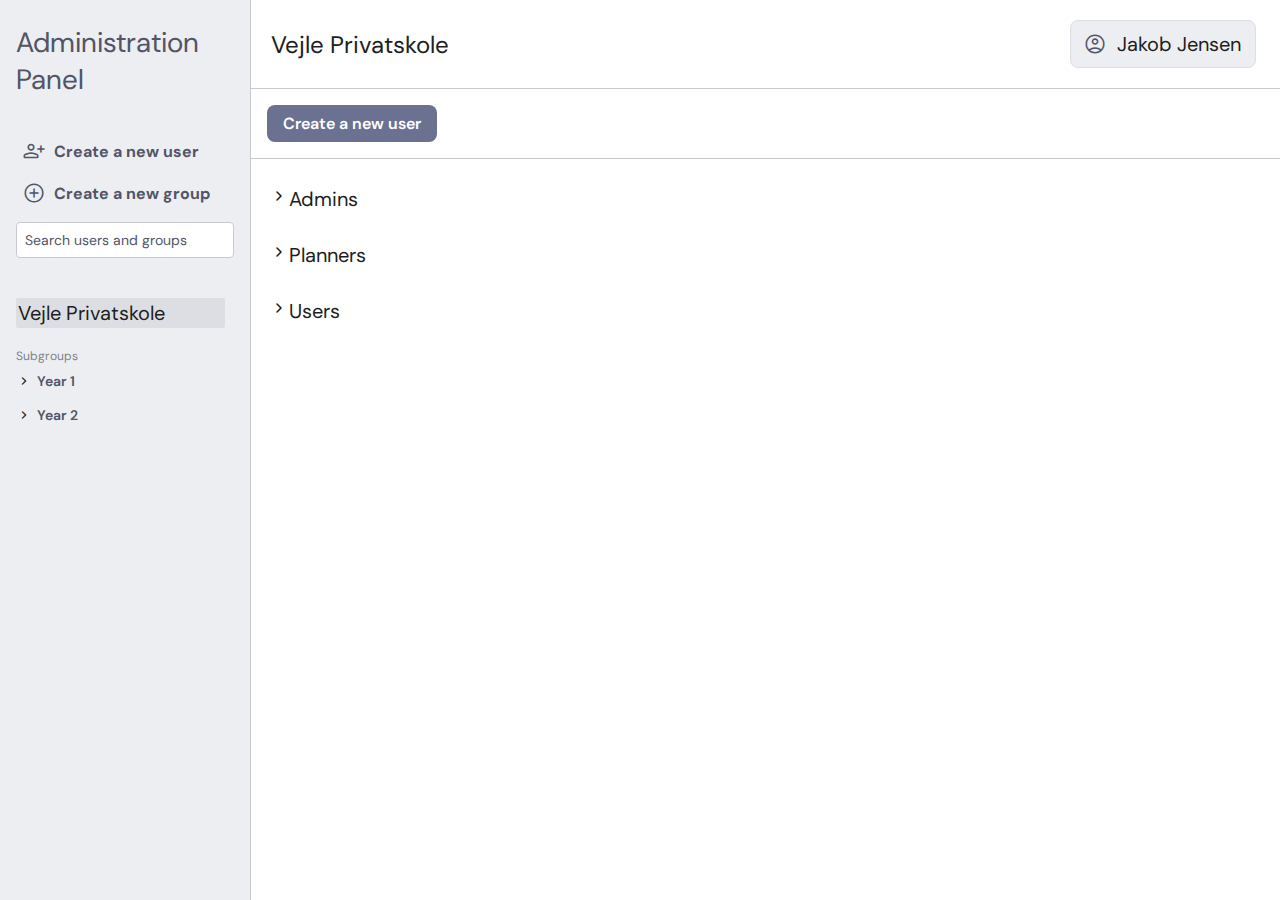
<file: index.html>
<!DOCTYPE html>
<html lang="en">

<head>
    <meta charset="UTF-8">
    <meta name="viewport" content="width=device-width, initial-scale=1.0">
    <title>Administration Panel</title>
    <link rel="stylesheet" href="./css/general.css">
    <!--Fonts-->
    <link rel="preconnect" href="https://fonts.googleapis.com">
    <link rel="preconnect" href="https://fonts.gstatic.com" crossorigin>
    <link
        href="https://fonts.googleapis.com/css2?family=DM+Sans:ital,opsz,wght@0,9..40,100..1000;1,9..40,100..1000&display=swap"
        rel="stylesheet">
    <link rel="stylesheet"
        href="https://fonts.googleapis.com/css2?family=Material+Symbols+Rounded:opsz,wght,FILL,GRAD@20..48,100..700,0..1,-50..200">
</head>

<body>
    <!--Side panel-->
    <aside id="sidenav" class="sidenav">
        <h1>Administration Panel</h1>
        <div id="side-btns">
            <button class="btn-text"><span class="material-symbols-rounded">
                    person_add
                </span>Create a new user</button>
            <button class="btn-text"><span class="material-symbols-rounded">
                    add_circle
                </span>Create a new group</button>
            <input type="text" placeholder="Search users and groups">
        </div>

        <div id="sidenav-groups">
            <a href="index.html">
                <h3 class="focus">Vejle Privatskole</h3>
            </a>
            <div id="subgroups">
                <p class="body-text-tiny">Subgroups</p>
                <div class="subgroup-drop-down collapse">
                    <a href="year1.html">
                        <h5>Year 1</h5>
                    </a>
                </div>
                <div class="task-group-list collapse-content">
                    <a href="#">
                        <h5>Class A</h5>
                    </a>
                    <h5>Class B</h5>
                    <h5>Maths</h5>
                    <h5>Theater</h5>
                </div>

                <div class="subgroup-drop-down collapse">
                    <a href="#">
                        <h5>Year 2</h5>
                    </a>
                </div>
                <div class="task-group-list collapse-content">
                    <h5>Biology</h5>
                    <h5>English</h5>
                </div>
            </div>
        </div>
    </aside>

    <!--top bars-->
    <header>
        <div id="top-bar">
            <div class="breadcrumbs">
                <a href="index.html">
                    <h2 class="breadcrumb">Vejle Privatskole</h2>
                </a>
            </div>
            <div id="MyProfile">
                <span class="material-symbols-rounded">
                    account_circle
                </span>
                <h3>Jakob Jensen</h3>
            </div>
        </div>
        <div id="btn-row"><button class="btn-primary">Create a new user</button></div>
    </header>

    <!--Dashboard-->
    <main>
        <div id="content">
            <div id="admins-list">
                <h3 class="collapse">Admins</h3>
                <div class="collapse-content">
                    <table>
                        <tr>
                            <th class="column1">Name</th>
                            <th>Roles</th>
                            <th>Subgroups</th>
                        </tr>
                        <tr>
                            <td class="column1">Jakob Jensen</td>
                            <td>
                                <div class="roles">
                                    <div class="tag">
                                        <p>Admin</p>
                                    </div>
                                    <div class="tag">
                                        <p>Planner</p>
                                    </div>
                                    <div class="tag">
                                        <p>User</p>
                                    </div>
                                </div>
                            </td>
                            <td class="task-groups">
                                <h5>Year 1</h5>
                                <h5>Year 2</h5>
                            </td>
                        </tr>
                    </table>
                </div>
            </div>
            <div id="planners-list">
                <h3 class="collapse">Planners</h3>
                <div class="collapse-content">
                    <table>
                        <tr>
                            <th class="column1">Name</th>
                            <th>Roles</th>
                            <th>Subgroups</th>
                        </tr>
                        <tr>
                            <td class="column1">Jakob Jensen</td>
                            <td>
                                <div class="roles">
                                    <div class="tag">
                                        <p>Admin</p>
                                    </div>
                                    <div class="tag">
                                        <p>Planner</p>
                                    </div>
                                    <div class="tag">
                                        <p>User</p>
                                    </div>
                                </div>
                            </td>
                            <td class="task-groups">
                                <h5>Year 1</h5>
                                <h5>Year 2</h5>
                            </td>
                        </tr>
                        <tr>
                            <td class="column1">Julie Nielsen</td>
                            <td>
                                <div class="roles">
                                    <div class="tag">
                                        <p>Planner</p>
                                    </div>
                                </div>
                            </td>
                            <td class="task-groups">
                                <h5>Year 1</h5>
                                <h5>Year 2</h5>
                            </td>
                        </tr>
                        <tr>
                            <td class="column1">Rasmus Jørgensen</td>
                            <td>
                                <div class="roles">
                                    <div class="tag">
                                        <p>Planner</p>
                                    </div>
                                </div>
                            </td>
                            <td class="task-groups">
                                <h5>Year 1</h5>
                            </td>
                        </tr>
                        <tr>
                            <td class="column1">Mads Sørensen</td>
                            <td>
                                <div class="roles">
                                    <div class="tag">
                                        <p>Planner</p>
                                    </div>
                                </div>
                            </td>
                            <td class="task-groups">
                                <h5>Year 1</h5>
                            </td>
                        </tr>
                        <tr>
                            <td class="column1">Christopher Andersen</td>
                            <td>
                                <div class="roles">
                                    <div class="tag">
                                        <p>Planner</p>
                                    </div>
                                </div>
                            </td>
                            <td class="task-groups">
                                <h5>Year 1</h5>
                            </td>
                        </tr>
                        <tr>
                            <td class="column1">Martine Dahl</td>
                            <td>
                                <div class="roles">
                                    <div class="tag">
                                        <p>Planner</p>
                                    </div>
                                </div>
                            </td>
                            <td class="task-groups">
                                <h5>Year 1</h5>
                                <h5>Year 2</h5>
                            </td>
                        </tr>
                        <tr>
                            <td class="column1">Bent Dalsgaard</td>
                            <td>
                                <div class="roles">
                                    <div class="tag">
                                        <p>Planner</p>
                                    </div>
                                </div>
                            </td>
                            <td class="task-groups">
                                <h5>Year 2</h5>
                            </td>
                        </tr>
                    </table>
                </div>
            </div>
            <div id="users-list">
                <h3 class="collapse">Users</h3>
                <div class="collapse-content">
                    <table>
                        <tr>
                            <th class="column1">Name</th>
                            <th>Roles</th>
                            <th>Subgroups</th>
                        </tr>
                        <tr>
                            <td class="column1">Jakob Jensen</td>
                            <td>
                                <div class="roles">
                                    <div class="tag">
                                        <p>Admin</p>
                                    </div>
                                    <div class="tag">
                                        <p>Planner</p>
                                    </div>
                                    <div class="tag">
                                        <p>User</p>
                                    </div>
                                </div>
                            </td>
                            <td class="task-groups">
                                <h5>Year 1</h5>
                                <h5>Year 2</h5>
                            </td>
                        </tr>
                        <tr>
                            <td class="column1">Maria Christensen</td>
                            <td>
                                <div class="roles">
                                    <div class="tag">
                                        <p>User</p>
                                    </div>
                                </div>
                            </td>
                            <td class="task-groups">
                                <h5>Year 1</h5>
                            </td>
                        </tr>
                        <tr>
                            <td class="column1">Nikole Andersen</td>
                            <td>
                                <div class="roles">
                                    <div class="tag">
                                        <p>User</p>
                                    </div>
                                </div>
                            </td>
                            <td class="task-groups">
                                <h5>Year 1</h5>
                            </td>
                        </tr>
                        <tr>
                            <td class="column1">Julie Agard</td>
                            <td>
                                <div class="roles">
                                    <div class="tag">
                                        <p>User</p>
                                    </div>
                                </div>
                            </td>
                            <td class="task-groups">
                                <h5>Year 1</h5>
                                <h5>Year 2</h5>
                            </td>
                        </tr>
                        <tr>
                            <td class="column1">Christopher Larsen</td>
                            <td>
                                <div class="roles">
                                    <div class="tag">
                                        <p>User</p>
                                    </div>
                                </div>
                            </td>
                            <td class="task-groups">
                                <h5>Year 1</h5>
                            </td>
                        </tr>
                        <tr>
                            <td class="column1">Line Beck</td>
                            <td>
                                <div class="roles">
                                    <div class="tag">
                                        <p>User</p>
                                    </div>
                                </div>
                            </td>
                            <td class="task-groups">
                                <h5>Year 1</h5>
                            </td>
                        </tr>
                        <tr>
                            <td class="column1">Laura Jørgensen</td>
                            <td>
                                <div class="roles">
                                    <div class="tag">
                                        <p>User</p>
                                    </div>
                                </div>
                            </td>
                            <td class="task-groups">
                                <h5>Year 1</h5>
                                <h5>Year 2</h5>
                            </td>
                        </tr>
                        <tr>
                            <td class="column1">August Bjornsen</td>
                            <td>
                                <div class="roles">
                                    <div class="tag">
                                        <p>User</p>
                                    </div>
                                </div>
                            </td>
                            <td class="task-groups">
                                <h5>Year 1</h5>
                            </td>
                        </tr>
                        <tr>
                            <td class="column1">Alma Larsen</td>
                            <td>
                                <div class="roles">
                                    <div class="tag">
                                        <p>User</p>
                                    </div>
                                </div>
                            </td>
                            <td class="task-groups">
                                <h5>Year 2</h5>
                            </td>
                        </tr>
                        <tr>
                            <td class="column1">Carl Dahl</td>
                            <td>
                                <div class="roles">
                                    <div class="tag">
                                        <p>User</p>
                                    </div>
                                </div>
                            </td>
                            <td class="task-groups">
                                <h5>Year 2</h5>
                            </td>
                        </tr>
                        <tr>
                            <td class="column1">Alma Hansen</td>
                            <td>
                                <div class="roles">
                                    <div class="tag">
                                        <p>User</p>
                                    </div>
                                </div>
                            </td>
                            <td class="task-groups">
                                <h5>Year 2</h5>
                            </td>
                        </tr>
                        <tr>
                            <td class="column1">Oscar Hansen</td>
                            <td>
                                <div class="roles">
                                    <div class="tag">
                                        <p>User</p>
                                    </div>
                                </div>
                            </td>
                            <td class="task-groups">
                                <h5>Year 1</h5>
                            </td>
                        </tr>
                        <tr>
                            <td class="column1">Amalie Clemmensen</td>
                            <td>
                                <div class="roles">
                                    <div class="tag">
                                        <p>User</p>
                                    </div>
                                </div>
                            </td>
                            <td class="task-groups">
                                <h5>Year 2</h5>
                            </td>
                        </tr>
                        <tr>
                            <td class="column1">Andrea Frederiksen</td>
                            <td>
                                <div class="roles">
                                    <div class="tag">
                                        <p>User</p>
                                    </div>
                                </div>
                            </td>
                            <td class="task-groups">
                                <h5>Year 1</h5>
                            </td>
                        </tr>
                        <tr>
                            <td class="column1">Annegrete Nielsen</td>
                            <td>
                                <div class="roles">
                                    <div class="tag">
                                        <p>User</p>
                                    </div>
                                </div>
                            </td>
                            <td class="task-groups">
                                <h5>Year 2</h5>
                            </td>
                        </tr>
                    </table>
                </div>
            </div>
        </div>
    </main>
    <script src="js.js"></script>
</body>

</html>
</file>
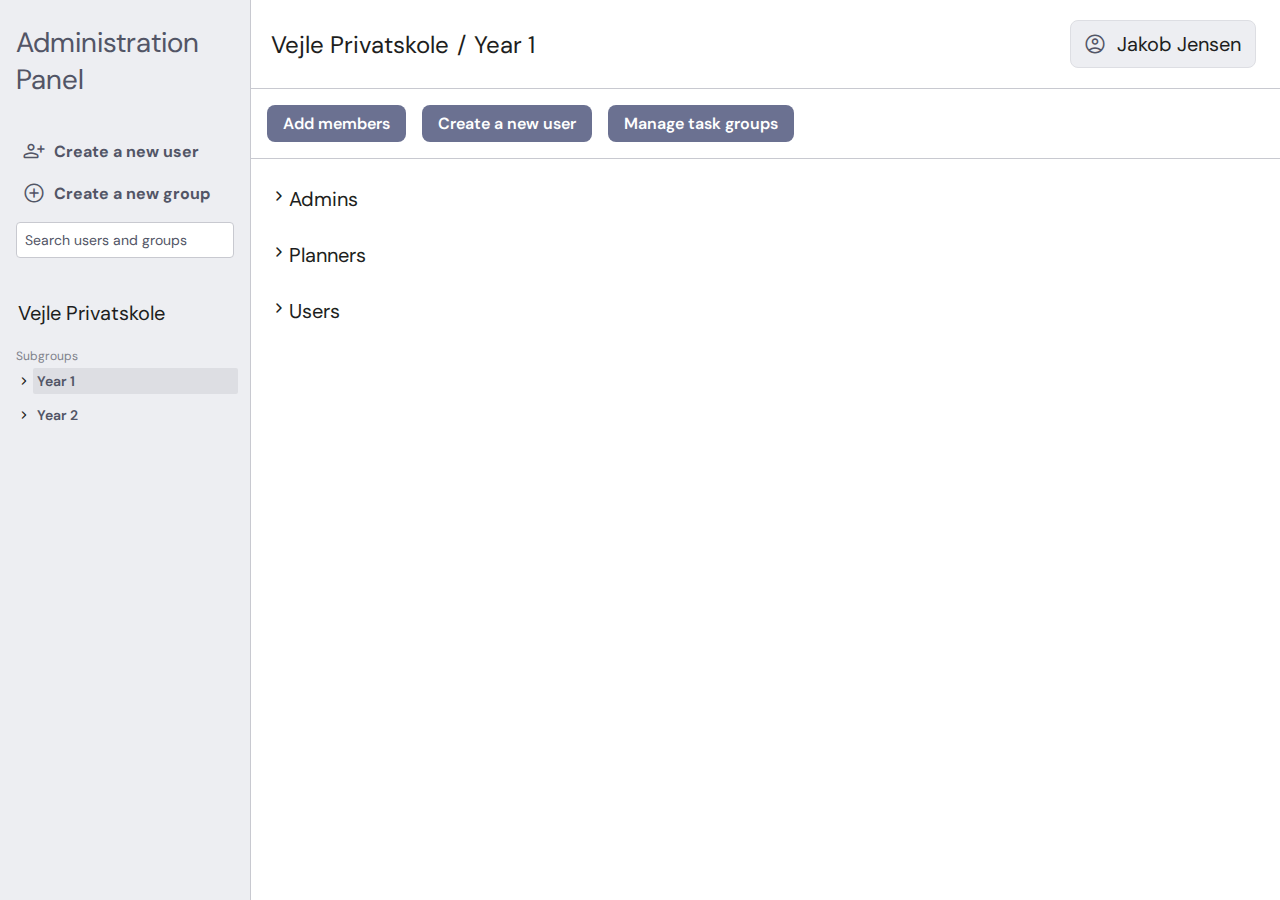
<file: year1.html>
<!DOCTYPE html>
<html lang="en">

<head>
    <meta charset="UTF-8">
    <meta name="viewport" content="width=device-width, initial-scale=1.0">
    <title>Administration Panel</title>
    <link rel="stylesheet" href="./css/general.css">
    <!--Fonts-->
    <link rel="preconnect" href="https://fonts.googleapis.com">
    <link rel="preconnect" href="https://fonts.gstatic.com" crossorigin>
    <link
        href="https://fonts.googleapis.com/css2?family=DM+Sans:ital,opsz,wght@0,9..40,100..1000;1,9..40,100..1000&display=swap"
        rel="stylesheet">
    <link rel="stylesheet"
        href="https://fonts.googleapis.com/css2?family=Material+Symbols+Rounded:opsz,wght,FILL,GRAD@20..48,100..700,0..1,-50..200">
</head>

<body>
    <!--Side panel-->
    <aside id="sidenav" class="sidenav">
        <h1>Administration Panel</h1>
        <div id="side-btns">
            <button class="btn-text"><span class="material-symbols-rounded">
                    person_add
                </span>Create a new user</button>
            <button class="btn-text"><span class="material-symbols-rounded">
                    add_circle
                </span>Create a new group</button>
            <input type="text" placeholder="Search users and groups">
        </div>

        <div id="sidenav-groups">
            <a href="index.html">
                <h3>Vejle Privatskole</h3>
            </a>
            <div id="subgroups">
                <p class="body-text-tiny">Subgroups</p>
                <div class="subgroup-drop-down collapse">
                    <a href="year1.html" class="focus">
                        <h5>Year 1</h5>
                    </a>
                </div>
                <div class="task-group-list collapse-content">
                    <a href="#">
                        <h5>Class A</h5>
                    </a>
                    <h5>Class B</h5>
                    <h5>Maths</h5>
                    <h5>Theater</h5>
                </div>

                <div class="subgroup-drop-down collapse">
                    <a href="#">
                        <h5>Year 2</h5>
                    </a>
                </div>
                <div class="task-group-list collapse-content">
                    <h5>Biology</h5>
                    <h5>English</h5>
                </div>
            </div>
        </div>
    </aside>

    <!--top bars-->
    <header>
        <div id="top-bar">
            <div class="breadcrumbs">
                <a href="index.html">
                    <h2 class="breadcrumb">Vejle Privatskole</h2>
                </a>
                <h2>/</h2>
                <a href="year1.html">
                    <h2 class="breadcrumb">Year 1</h2>
                </a>
            </div>
            <div id="MyProfile">
                <span class="material-symbols-rounded">
                    account_circle
                </span>
                <h3>Jakob Jensen</h3>
            </div>
        </div>
        <div id="btn-row">
            <button class="btn-primary">Add members</button>
            <button class="btn-primary">Create a new user</button>
            <button class="btn-primary">Manage task groups</button>
        </div>
    </header>

    <!--Dashboard-->
    <main>
        <div id="content">
            <div id="admins-list">
                <h3 class="collapse">Admins</h3>
                <div class="collapse-content">
                    <table>
                        <tr>
                            <th class="column1">Name</th>
                            <th>Roles</th>
                            <th>Subgroups</th>
                        </tr>
                        <tr>
                            <td class="column1">Jakob Jensen</td>
                            <td>
                                <div class="roles">
                                    <div class="tag">
                                        <p>Admin</p>
                                    </div>
                                    <div class="tag">
                                        <p>Planner</p>
                                    </div>
                                    <div class="tag">
                                        <p>User</p>
                                    </div>
                                </div>
                            </td>
                            <td class="task-groups">
                                <div class="tag task-group1">
                                    <p>Class A</p>
                                </div>
                                <div class="tag task-group2">
                                    <p>Maths</p>
                                </div>
                            </td>
                        </tr>
                    </table>
                </div>
            </div>
            <div id="planners-list">
                <h3 class="collapse">Planners</h3>
                <div class="collapse-content">
                    <table>
                        <tr>
                            <th class="column1">Name</th>
                            <th>Roles</th>
                            <th>Subgroups</th>
                        </tr>
                        <tr>
                            <td class="column1">Jakob Jensen</td>
                            <td>
                                <div class="roles">
                                    <div class="tag">
                                        <p>Admin</p>
                                    </div>
                                    <div class="tag">
                                        <p>Planner</p>
                                    </div>
                                    <div class="tag">
                                        <p>User</p>
                                    </div>
                                </div>
                            </td>
                            <td class="task-groups">
                                <div class="tag task-group1">
                                    <p>Class A</p>
                                </div>
                                <div class="tag task-group2">
                                    <p>Maths</p>
                                </div>
                            </td>
                        </tr>
                        <tr>
                            <td class="column1">Julie Nielsen</td>
                            <td>
                                <div class="roles">
                                    <div class="tag">
                                        <p>Planner</p>
                                    </div>
                                </div>
                            </td>
                            <td class="task-groups">
                                <div class="tag task-group1">
                                    <p>Class A</p>
                                </div>
                                <div class="tag task-group2">
                                    <p>Maths</p>
                                </div>
                            </td>
                        </tr>
                        <tr>
                            <td class="column1">Rasmus Jørgensen</td>
                            <td>
                                <div class="roles">
                                    <div class="tag">
                                        <p>Planner</p>
                                    </div>
                                </div>
                            </td>
                            <td class="task-groups">
                                <div class="tag task-group1">
                                    <p>Class A</p>
                                </div>
                            </td>
                        </tr>
                        <tr>
                            <td class="column1">Mads Sørensen</td>
                            <td>
                                <div class="roles">
                                    <div class="tag">
                                        <p>Planner</p>
                                    </div>
                                </div>
                            </td>
                            <td class="task-groups">
                                <div class="tag task-group3">
                                    <p>Class B</p>
                                </div>
                            </td>
                        </tr>
                        <tr>
                            <td class="column1">Christopher Andersen</td>
                            <td>
                                <div class="roles">
                                    <div class="tag">
                                        <p>Planner</p>
                                    </div>
                                </div>
                            </td>
                            <td class="task-groups">
                                <div class="tag task-group4">
                                    <p>Theatre</p>
                                </div>
                            </td>
                        </tr>
                        <tr>
                            <td class="column1">Martine Dahl</td>
                            <td>
                                <div class="roles">
                                    <div class="tag">
                                        <p>Planner</p>
                                    </div>
                                </div>
                            </td>
                            <td class="task-groups">
                                <div class="tag task-group2">
                                    <p>Maths</p>
                                </div>
                            </td>
                        </tr>
                    </table>
                </div>
            </div>
            <div id="users-list">
                <h3 class="collapse">Users</h3>
                <div class="collapse-content">
                    <table>
                        <tr>
                            <th class="column1">Name</th>
                            <th>Roles</th>
                            <th>Subgroups</th>
                        </tr>
                        <tr>
                            <td class="column1">Jakob Jensen</td>
                            <td>
                                <div class="roles">
                                    <div class="tag">
                                        <p>Admin</p>
                                    </div>
                                    <div class="tag">
                                        <p>Planner</p>
                                    </div>
                                    <div class="tag">
                                        <p>User</p>
                                    </div>
                                </div>
                            </td>
                            <td class="task-groups">
                                <div class="tag task-group1">
                                    <p>Class A</p>
                                </div>
                                <div class="tag task-group2">
                                    <p>Maths</p>
                                </div>
                            </td>
                        </tr>
                        <tr>
                            <td class="column1">Maria Christensen</td>
                            <td>
                                <div class="roles">
                                    <div class="tag">
                                        <p>User</p>
                                    </div>
                                </div>
                            </td>
                            <td class="task-groups">
                                <div class="tag task-group1">
                                    <p>Class A</p>
                                </div>
                            </td>
                        </tr>
                        <tr>
                            <td class="column1">Julie Agard</td>
                            <td>
                                <div class="roles">
                                    <div class="tag">
                                        <p>User</p>
                                    </div>
                                </div>
                            </td>
                            <td class="task-groups">
                                <div class="tag task-group3">
                                    <p>Class B</p>
                                </div>

                            </td>
                        </tr>
                        <tr>
                            <td class="column1">Christopher Larsen</td>
                            <td>
                                <div class="roles">
                                    <div class="tag">
                                        <p>User</p>
                                    </div>
                                </div>
                            </td>
                            <td class="task-groups">
                                <div class="tag task-group4">
                                    <p>Theatre</p>
                                </div>
                            </td>
                        </tr>
                        <tr>
                            <td class="column1">Line Beck</td>
                            <td>
                                <div class="roles">
                                    <div class="tag">
                                        <p>User</p>
                                    </div>
                                </div>
                            </td>
                            <td class="task-groups">
                                <div class="tag task-group2">
                                    <p>Maths</p>
                                </div>
                            </td>
                        </tr>
                        <tr>
                            <td class="column1">Laura Jørgensen</td>
                            <td>
                                <div class="roles">
                                    <div class="tag">
                                        <p>User</p>
                                    </div>
                                </div>
                            </td>
                            <td class="task-groups">
                                <div class="tag task-group1">
                                    <p>Class A</p>
                                </div>
                                <div class="tag task-group4">
                                    <p>Theatre</p>
                                </div>
                            </td>
                        </tr>
                        <tr>
                            <td class="column1">August Bjornsen</td>
                            <td>
                                <div class="roles">
                                    <div class="tag">
                                        <p>User</p>
                                    </div>
                                </div>
                            </td>
                            <td class="task-groups">
                                <div class="tag task-group1">
                                    <p>Class A</p>
                                </div>
                            </td>
                        </tr>
                        <tr>
                            <td class="column1">Oscar Hansen</td>
                            <td>
                                <div class="roles">
                                    <div class="tag">
                                        <p>User</p>
                                    </div>
                                </div>
                            </td>
                            <td class="task-groups">
                                <div class="tag task-group1">
                                    <p>Class A</p>
                                </div>
                            </td>
                        </tr>
                        <tr>
                            <td class="column1">Andrea Frederiksen</td>
                            <td>
                                <div class="roles">
                                    <div class="tag">
                                        <p>User</p>
                                    </div>
                                </div>
                            </td>
                            <td class="task-groups">
                                <div class="tag task-group1">
                                    <p>Class A</p>
                                </div>
                                <div class="tag task-group3">
                                    <p>Maths</p>
                                </div>
                                <div class="tag task-group4">
                                    <p>Thatre</p>
                                </div>
                            </td>
                        </tr>
                    </table>
                </div>
            </div>
        </div>
    </main>
    <script src="js.js"></script>
</body>

</html>
</file>
<file: css/general.css>
/*Colors*/
:root {
  /*base colors*/
  --black: #1d1e20;
  --white: #ffffff;
  --primary: #6b7191;
  --secondary: #525566;
  --cool-grey1: #edeef2;
  --cool-grey2: #dddee3;
  --cool-grey3: #c8c9d0;
  --cool-grey4: #7e818b;

  /*text colors*/
  --text-color-primary: var(--black);
  --text-color-secondary: var(--secondary);
  --text-color-tertiary: var(--cool-grey4);
  --text-color-white: var(--white);

  /*font sizes*/
  --font-size-XXS: 12px;
  --font-size-XS: 14px;
  --font-size-S: 16px;
  --font-size-M: 18px;
  --font-size-L: 20px;
  --font-size-XL: 24px;
  --font-size-XXL: 28px;

  /*extra*/
  --focus: var(--cool-grey2);
}

::selection {
  background: var(--white);
}

/*Icons*/
.material-symbols-rounded {
  font-variation-settings: "FILL" 0, "wght" 300, "GRAD" 0, "opsz" 24;
}

.subgroup-drop-down .material-symbols-rounded {
  font-size: 14px;
  font-variation-settings: "FILL" 0, "wght" 600, "GRAD" 0, "opsz" 24;
}

/*Typography*/

p,
h1,
h2,
h3,
h4,
h5,
a,
button,
input,
th,
td {
  font-family: "DM Sans", sans-serif;
  font-style: normal;
  margin: 0;
}

h1 {
  font-size: var(--font-size-XXL);
  font-style: normal;
  font-weight: 400;
  line-height: normal;
  color: var(--text-color-secondary);
}

h2 {
  font-size: var(--font-size-XL);
  font-style: normal;
  font-weight: 400;
  line-height: normal;
  color: var(--text-color-primary);
}

h3 {
  font-size: var(--font-size-L);
  font-style: normal;
  font-weight: 400;
  line-height: normal;
  color: var(--text-color-primary);
  padding: 2px;
}

h4 {
  font-size: var(--font-size-S);
  font-style: normal;
  font-weight: 400;
  line-height: normal;
  color: var(--text-color-primary);
}

h5 {
  font-size: var(--font-size-XS);
  font-style: normal;
  font-weight: 600;
  line-height: normal;
  color: var(--text-color-primary);
  padding: 4px;
}

p {
  font-size: var(--font-size-S);
  font-style: normal;
  font-weight: 400;
  line-height: normal;
  color: var(--text-color-primary);
}

.body-text-tiny {
  font-size: var(--font-size-XXS, 12px);
  color: var(--text-color-tertiary);
}

button {
  font-size: var(--font-size-S, 16px);
  font-style: normal;
  font-weight: 600;
  line-height: normal;
  color: var(--text-color-secondary);
}

a {
  text-decoration: none;
  color: inherit;
}

/*Layout*/

body {
  margin: 0;
  display: flex;
  flex-direction: row;
  align-items: flex-start;
}

main {
  width: 100vw;
  overflow: auto;
  margin-left: 19vw;
}

header {
  margin-left: 19vw;
  position: fixed;
  width: 81vw;
  display: flex;
  flex-direction: column;
  gap: 0;
  background-color: var(--white);
}

#content {
  display: flex;
  flex-direction: column;
  margin: 24px;
  margin-top: 182px;
  gap: 24px;
}

/*Buttons*/
button {
  cursor: pointer;
  width: fit-content;
}

.btn-primary {
  display: inline-flex;
  padding: 8px var(--font-size-S, 16px);
  justify-content: center;
  align-items: center;
  gap: 8px;
  border-radius: 8px;
  background: var(--primary);
  color: var(--text-color-white);
  border: 0;
}

.btn-secondary {
  display: inline-flex;
  padding: 8px var(--font-size-S, 16px);
  justify-content: center;
  align-items: center;
  gap: 8px;
  border-radius: 8px;
  border: 1px solid var(--primary, #6b7191);
  background: rgba(107, 113, 145, 0.25);
  color: var(--primary);
}

.btn-outline {
  display: inline-flex;
  padding: 8px var(--font-size-S, 16px);
  justify-content: center;
  align-items: center;
  gap: 8px;
  border-radius: 8px;
  border: 1px solid var(--primary, #6b7191);
  background: none;
  color: var(--primary);
}

.btn-text {
  background-color: inherit;
  border: none;
  display: flex;
  align-items: center;
  gap: 8px;
  color: var(--text-color-secondary);
  font-size: var(--font-size-S, 16px);
  font-style: normal;
  font-weight: 700;
  line-height: normal;
  text-align: left;
}

.btn-disabled {
  display: inline-flex;
  padding: 8px var(--font-size-S, 16px);
  justify-content: center;
  align-items: center;
  gap: 8px;
  border-radius: 8px;
  background: var(--cool-grey2);
  color: var(--text-color-white);
  border: 0;
}

/*Side nav*/
.sidenav {
  display: flex;
  position: fixed;
  flex-direction: column;
  align-items: flex-start;
  gap: 40px;
  background-color: var(--cool-grey1);
  height: 100vh;
  width: 17vw;
  padding: 24px 16px;
  border-right: 1px solid var(--cool-grey3);
  z-index: 1;
}

.sidenav input {
  background-color: var(--white);
  width: 92%;
}

#side-btns {
  display: flex;
  flex-direction: column;
  align-items: flex-start;
  gap: 16px;
  align-self: stretch;
}

#sidenav-groups {
  display: flex;
  flex-direction: column;
  gap: 20px;
}

#subgroups {
  display: flex;
  flex-direction: column;
  align-items: flex-start;
  gap: 4px;
  align-self: stretch;
}

.subgroup-drop-down {
  display: flex;
  flex-direction: row;
  gap: 1px;
  align-items: center;
  color: var(--text-color-secondary);
}

.task-group-list {
  margin-left: 16px;
}

.sidenav h5 {
  color: var(--text-color-secondary);
  width: 15vw;
}

.sidenav h5:hover {
  background-color: var(--focus);
  border-radius: 2px;
}

.sidenav h3:hover {
  background-color: var(--focus);
  border-radius: 2px;
}

.sidenav h5:active {
  color: var(--text-color-primary);
  background-color: var(--focus);
  border-radius: 2px;
}

.focus {
  background-color: var(--focus);
  border-radius: 2px;
  width: 16vw;
  color: var(--text-color-primary);
}

/*Top dashboard*/
#top-bar {
  display: flex;
  flex-direction: row;
  height: 88px;
  width: auto;
  align-items: center;
  gap: 32px;
  border-bottom: 1px solid var(--cool-grey3);
  padding: 0 24px;
  justify-content: space-between;
}

.breadcrumbs {
  gap: 4px;
  display: flex;
  flex-direction: row;
  align-items: center;
}

.breadcrumb {
  padding: 2px 4px;
  border-radius: 4px;
  width: fit-content;
}

.breadcrumb:hover {
  background-color: var(--cool-grey1);
}

#MyProfile {
  display: flex;
  padding: 8px 12px;
  align-items: center;
  gap: 8px;
  border-radius: 8px;
  border: 1px solid var(--cool-grey2);
  background: var(--cool-grey1);
  color: var(--text-color-secondary);
}

#btn-row {
  padding: 16px 24px;
  align-items: center;
  display: flex;
  flex-direction: row;
  gap: 16px;
  border-bottom: 1px solid var(--cool-grey3);
}

/*Elements*/
input {
  padding: 8px;
  align-items: center;
  gap: 8px;
  border-radius: 4px;
  border: 1px solid var(--cool-grey3);
  background: var(--cool-grey1);
  /*text*/
  color: var(--text-color-primary);
  font-size: var(--font-size-XS, 14px);
  font-style: normal;
  font-weight: 400;
  line-height: normal;
}

input::placeholder {
  color: var(--text-color-secondary);
  font-size: var(--font-size-XS, 14px);
  font-style: normal;
  font-weight: 400;
  line-height: normal;
}

/*Collapse*/
.collapse {
  cursor: pointer;
}

.collapse-content {
  /*collapse animation*/
  max-height: 0;
  overflow: hidden;
  transition: max-height 0.2s ease-out;
}

.collapse::before {
  font-family: "Material Symbols Rounded";
  content: "\e5cc";
  color: var(--black);
}

.active::before {
  font-family: "Material Symbols Rounded";
  content: "\e313";
  color: var(--black);
}

/*Tables*/

table {
  width: 100%;
  border: 1px solid var(--cool-grey3);
  border-radius: 4px;
}

td,
th {
  border-bottom: 1px solid var(--cool-grey3);
  text-align: left;
}

th {
  color: var(--text-color-primary);
  font-family: var(--font-family-label, "DM Sans");
  font-size: var(--font-size-XS, 14px);
  font-style: normal;
  font-weight: 700;
  line-height: normal;
  padding: 12px 24px;
}

td {
  padding: 16px 24px;
}

.roles {
  display: flex;
  flex-direction: row;
  gap: 16px;
  width: 6vw;
}

.task-groups {
  display: flex;
  flex-direction: row;
  gap: 16px;
}

.column1 {
  width: 200px;
}

/*Tags*/
.tag {
  /*pill*/
  display: flex;
  padding: 4px 16px;
  justify-content: center;
  align-items: center;
  gap: 8px;
  border-radius: 100px;
  background: #d6d9e4;
  width: fit-content;
}

.tag p {
  color: rgba(82, 85, 102, 0.7);
  font-size: var(--font-size-XS);
}

.task-group1 {
  background-color: rgba(161, 182, 218, 0.5);
}

.task-group1 p {
  color: #7296d5;
}

.task-group2 {
  background-color: rgba(199, 205, 138, 0.5);
}

.task-group2 p {
  color: rgba(148, 163, 10, 1);
}

.task-group3 {
  background-color: rgba(218, 161, 178, 0.5);
}

.task-group3 p {
  color: rgba(213, 114, 144, 1);
}

.task-group4 {
  background-color: rgba(199, 161, 218, 0.5);
}

.task-group4 p {
  color: rgba(180, 114, 213, 1);
}
</file>
